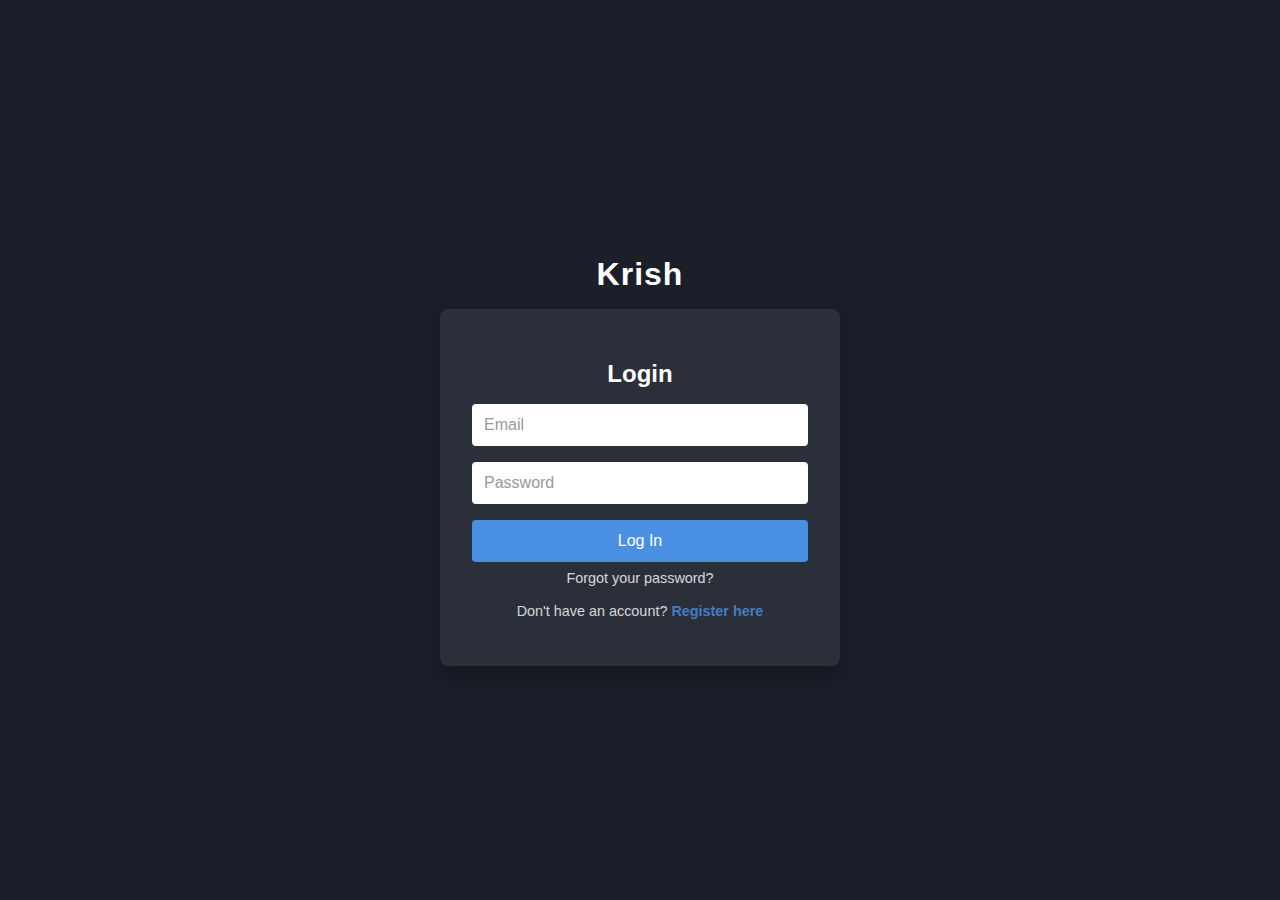
<file: client/auth.html>
<!DOCTYPE html>
<html lang="en">
	<head>
		<meta charset="UTF-8" />
		<title>YourGame - Auth</title>
		<link rel="stylesheet" href="auth.css" />
	</head>
	<body>
		<div class="auth-container">
			<h1 class="brand-name">Krish</h1>

			<!-- LOGIN CARD -->
			<div class="auth-box" id="loginBox">
				<h2>Login</h2>
				<form>
					<input type="email" id="loginEmail" placeholder="Email" required />
					<input
						type="password"
						id="loginPassword"
						placeholder="Password"
						required
					/>
					<button type="button" id="loginBtn">Log In</button>
				</form>
				<a href="#" class="forgot-password">Forgot your password?</a>
				<p class="toggle-link">
					Don't have an account?
					<a href="#" id="showRegister">Register here</a>
				</p>
			</div>

			<!-- REGISTER CARD (hidden by default) -->
			<div class="auth-box" id="registerBox">
				<h2>Register</h2>
				<form>
					<input type="email" id="registerEmail" placeholder="Email" required />
					<input
						type="password"
						id="registerPassword"
						placeholder="Password"
						required
					/>
					<button type="button" id="registerBtn">Register</button>
				</form>
				<p class="toggle-link">
					Already have an account?
					<a href="#" id="showLogin">Log in here</a>
				</p>
			</div>
		</div>

		<script type="module">
			// Set your Railway URL here. Replace with your actual deployed URL.
			const API_URL = "https://fishing-production-fe4e.up.railway.app";

			// Toggle between login and register boxes
			const loginBox = document.getElementById("loginBox");
			const registerBox = document.getElementById("registerBox");
			const showRegister = document.getElementById("showRegister");
			const showLogin = document.getElementById("showLogin");

			showRegister.addEventListener("click", (e) => {
				e.preventDefault();
				loginBox.style.display = "none";
				registerBox.style.display = "block";
			});

			showLogin.addEventListener("click", (e) => {
				e.preventDefault();
				registerBox.style.display = "none";
				loginBox.style.display = "block";
			});

			// Handle login button click
			document
				.getElementById("loginBtn")
				.addEventListener("click", async () => {
					const email = document.getElementById("loginEmail").value;
					const password = document.getElementById("loginPassword").value;
					try {
						const response = await fetch(`${API_URL}/login`, {
							method: "POST",
							headers: {
								"Content-Type": "application/json",
							},
							body: JSON.stringify({ email, password }),
						});
						const data = await response.json();
						if (data.access_token) {
							localStorage.setItem("token", data.access_token);
							alert("Login successful!");
							window.location.href = "index.html";
						} else {
							alert("Login failed");
						}
					} catch (error) {
						console.error("Error logging in:", error);
						alert("Login failed");
					}
				});

			// Handle register button click
			document
				.getElementById("registerBtn")
				.addEventListener("click", async () => {
					const email = document.getElementById("registerEmail").value;
					const password = document.getElementById("registerPassword").value;
					try {
						const response = await fetch(`${API_URL}/register`, {
							method: "POST",
							headers: {
								"Content-Type": "application/json",
							},
							body: JSON.stringify({ email, password }),
						});
						if (!response.ok) {
							const errorData = await response.json();
							alert("Registration failed: " + errorData.detail);
						} else {
							const data = await response.json();
							if (data.message) {
								alert("Registration successful!");
							}
						}
					} catch (error) {
						console.error("Error registering:", error);
						alert("Registration failed");
					}
				});
		</script>
	</body>
</html>
</file>
<file: client/auth.css>
/* --- BODY RESET & BACKGROUND --- */
* {
	box-sizing: border-box;
}
body {
	margin: 0;
	padding: 0;
	font-family: "Arial", sans-serif;
	color: #fff;
	background: #1b1f2a; /* Dark background color */
	height: 100vh;
	display: flex;
	justify-content: center;
	align-items: center;
}

/* --- CONTAINER FOR CENTERING CONTENT --- */
.auth-container {
	text-align: center;
	width: 100%;
	max-width: 600px;
	margin: 0 auto;
}

/* --- BRAND NAME PLACEHOLDER --- */
.brand-name {
	font-size: 2rem;
	margin-bottom: 1rem;
	color: #ffffff;
	letter-spacing: 1px;
}

/* --- AUTH BOXES (LOGIN / REGISTER) --- */
.auth-box {
	background: #2b2f3a; /* Slightly lighter dark color */
	padding: 2rem;
	border-radius: 8px;
	width: 100%;
	max-width: 400px;
	margin: 0 auto;
	box-shadow: 0 8px 20px rgba(0, 0, 0, 0.3);
	display: none; /* Hidden by default; shown selectively with JS */
}

.auth-box h2 {
	margin-bottom: 1rem;
}

/* Show the login box by default */
#loginBox {
	display: block;
}

/* --- FORM ELEMENTS --- */
.auth-box form {
	display: flex;
	flex-direction: column;
	gap: 1rem;
}
.auth-box input {
	padding: 0.75rem;
	border: none;
	border-radius: 4px;
	outline: none;
	font-size: 1rem;
}
.auth-box input::placeholder {
	color: #999;
}
.auth-box button {
	padding: 0.75rem;
	border: none;
	border-radius: 4px;
	background-color: #4a90e2; /* Example button color */
	color: #fff;
	font-size: 1rem;
	cursor: pointer;
}
.auth-box button:hover {
	background-color: #357ab8; /* Darken on hover */
}

/* --- LINKS --- */
.forgot-password {
	display: inline-block;
	margin-top: 0.5rem;
	text-decoration: none;
	color: #fff;
	opacity: 0.8;
	font-size: 0.9rem;
}
.forgot-password:hover {
	opacity: 1;
}

.toggle-link {
	margin-top: 1rem;
	font-size: 0.9rem;
	opacity: 0.8;
}
.toggle-link a {
	color: #4a90e2;
	text-decoration: none;
	font-weight: bold;
}
.toggle-link a:hover {
	text-decoration: underline;
}
</file>
